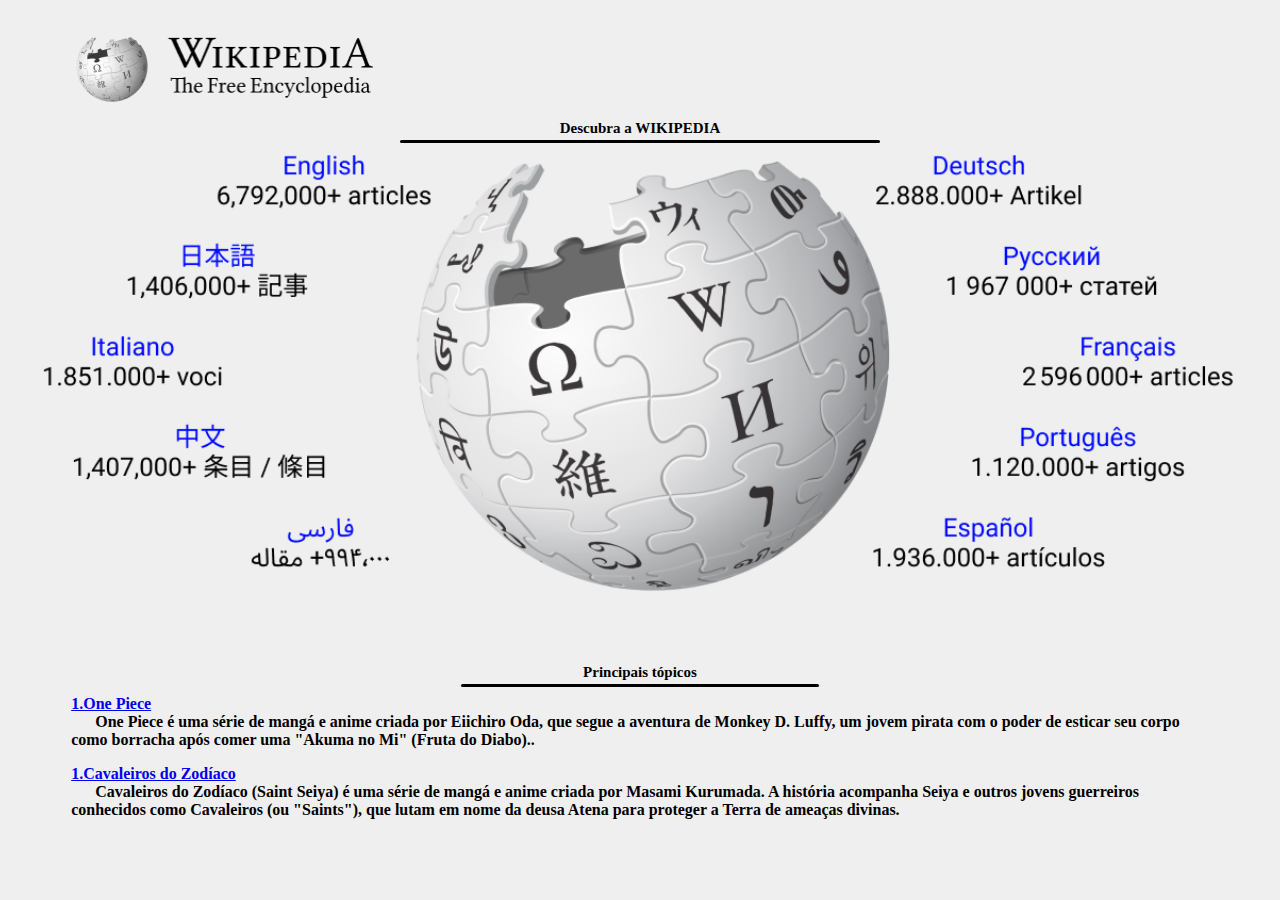
<file: html/index.html>
<!DOCTYPE html>
<html lang="pt-br">
    <head>
        <meta charset="UTF-8">
        <meta name="viewport" content="width=device-width, initial-scale=1.0">
        <title>wikipedia</title>
        <link rel="stylesheet" href="../css/indexstyle.css" />
        <link href='https://fonts.googleapis.com/css?family=Montserrat' rel='stylesheet'>
    </head>
    <body>
        <a href="index.html"><img id="logo" src="../png/logoWiki.png"></a>
        
        <h1 class="titulo">Descubra a WIKIPEDIA</h1>
        <hr id="barra1">
        
        <img id="mundo" src="../png/mundoWiki.png">
        
        <main>
            <h1 class="titulo">Principais tópicos</h1>
            <hr id="barra2">
            
            <a href="onepiece.html">1.One Piece</a>
            <p class="descrição">One Piece é uma série de mangá e anime criada por Eiichiro Oda, que segue a aventura de Monkey D. Luffy, um jovem pirata com o poder de esticar seu corpo como borracha após comer uma "Akuma no Mi" (Fruta do Diabo)..</p>
            
            <a href="cavaleiros.html">1.Cavaleiros do Zodíaco</a>
            <p class="descrição">Cavaleiros do Zodíaco (Saint Seiya) é uma série de mangá e anime criada por Masami Kurumada. A história acompanha Seiya e outros jovens guerreiros conhecidos como Cavaleiros (ou "Saints"), que lutam em nome da deusa Atena para proteger a Terra de ameaças divinas.</p>
        </main>
    </body>
</html>
</file>
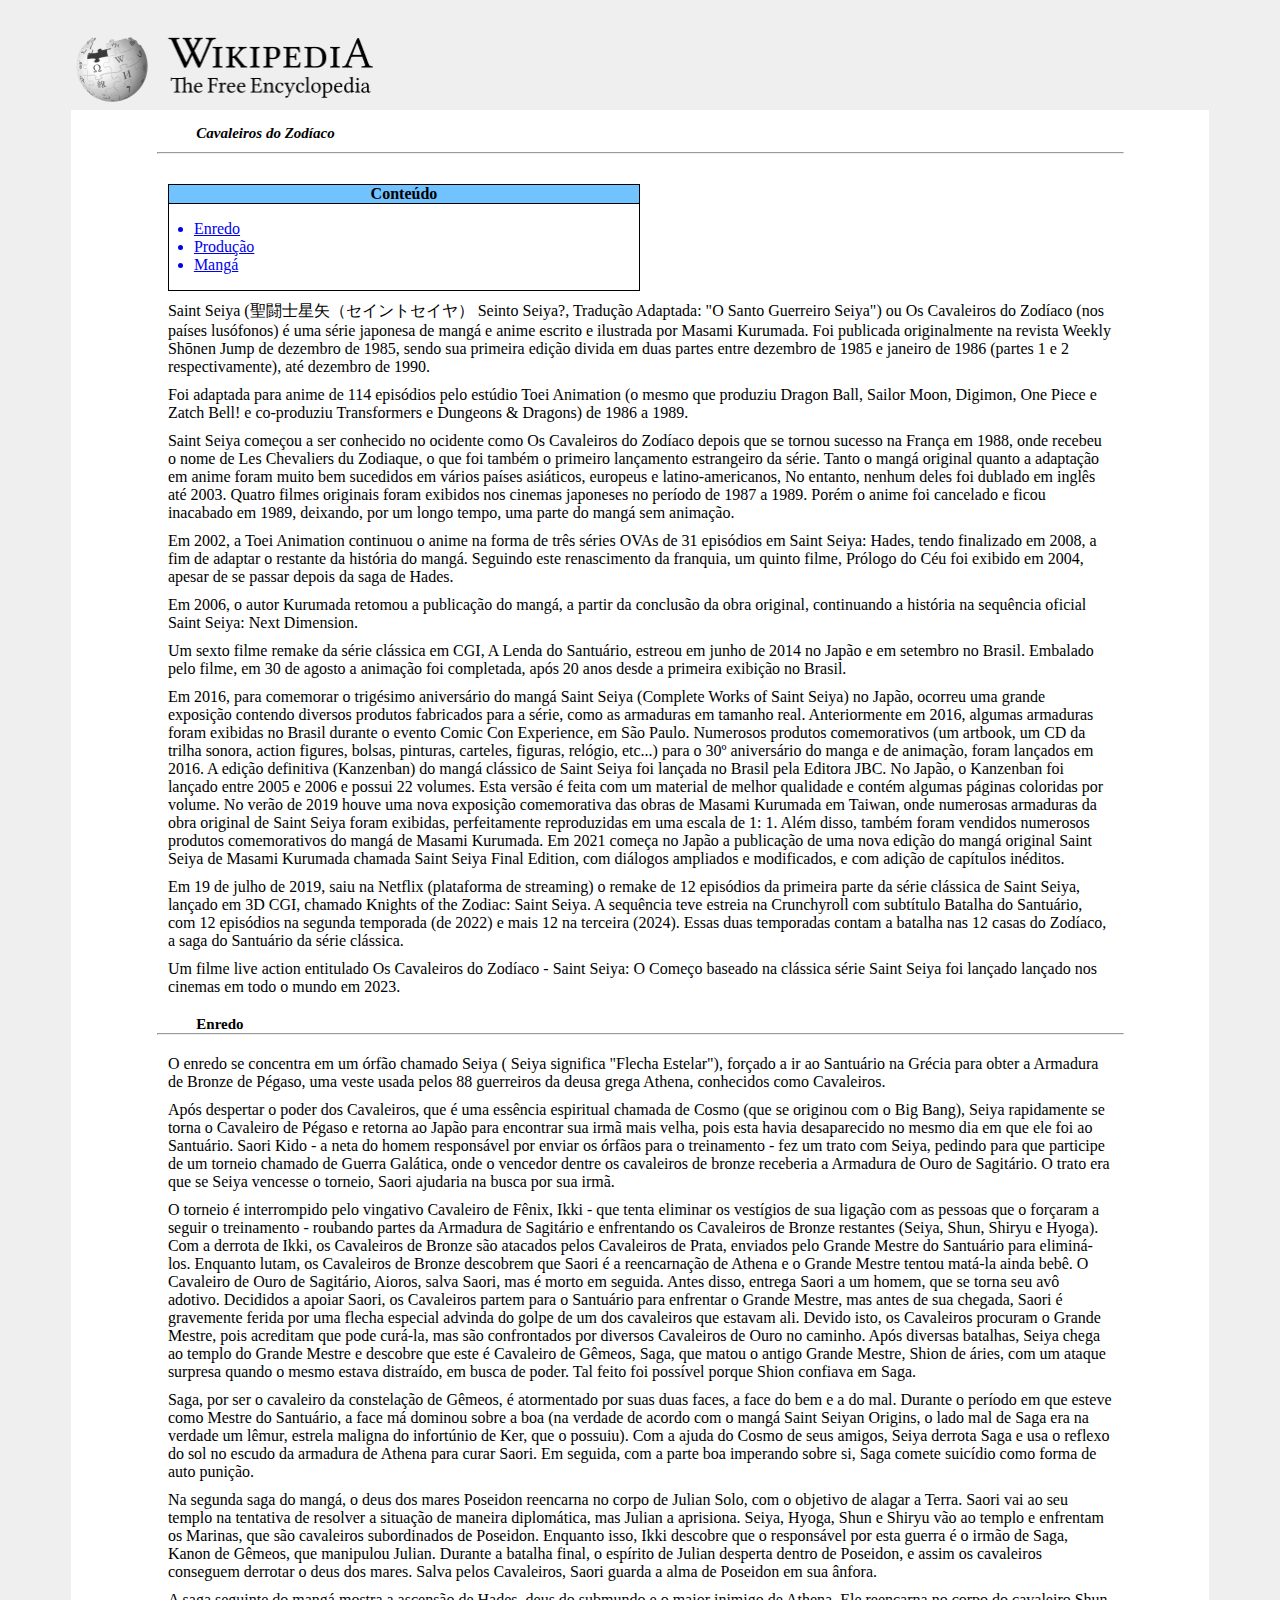
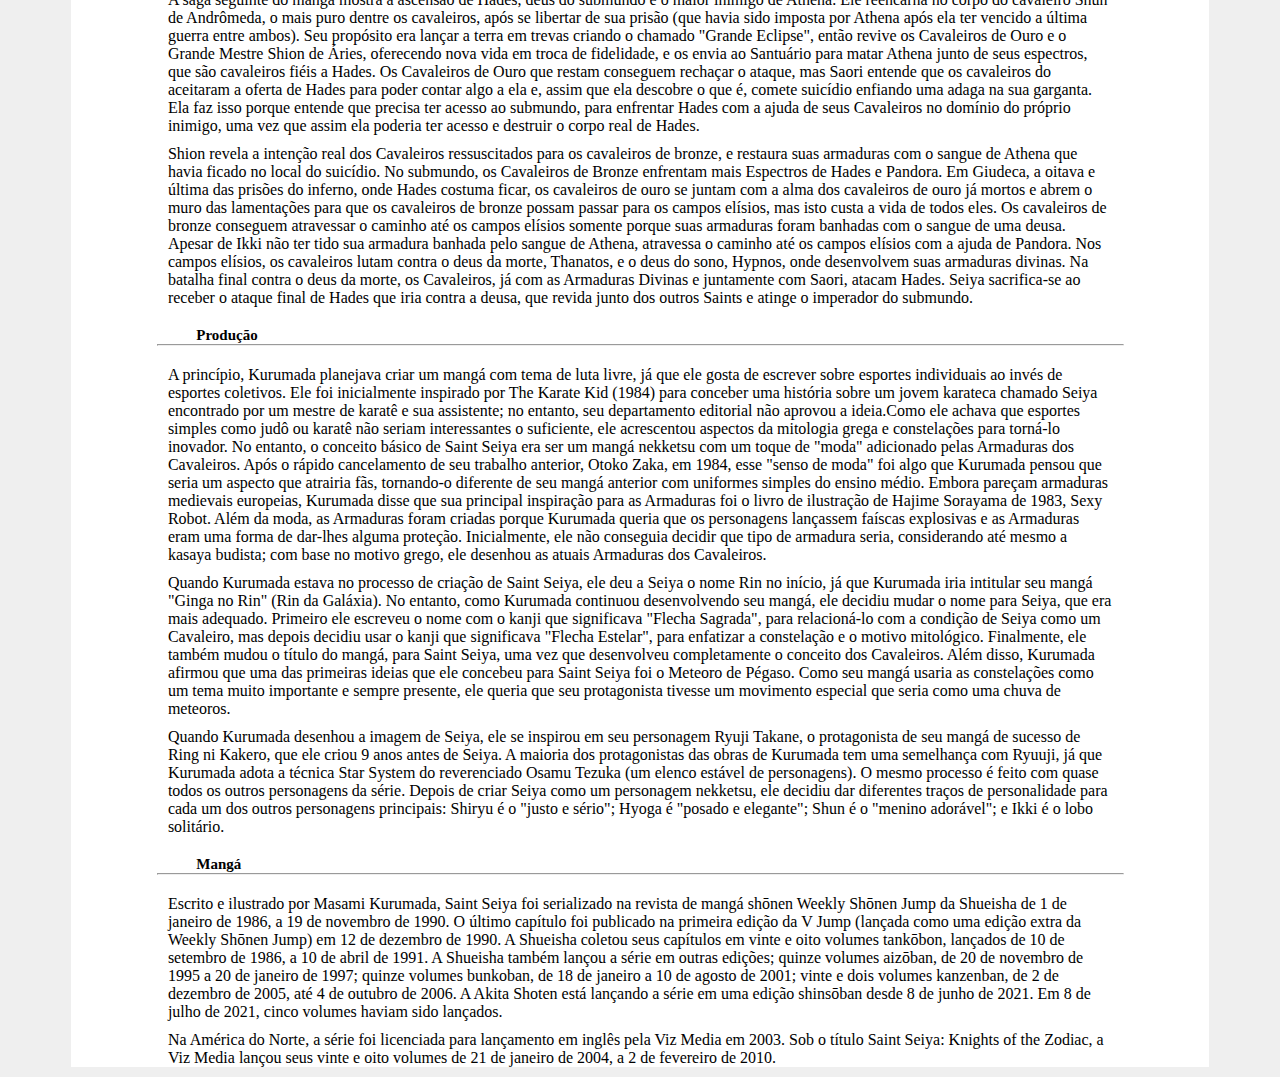
<file: html/cavaleiros.html>
<!DOCTYPE html>
<html lang="pt-br">
    <head>
        <meta charset="UTF-8">
        <meta name="viewport" content="width=device-width, initial-scale=1.0">
        <title>Cavaleiros do Zodíaco</title>
        <link rel="stylesheet" href="../css/matstyle.css" />
        <link href='https://fonts.googleapis.com/css?family=Montserrat' rel='stylesheet'>
    </head>
    <body>
        <a href="index.html"><img id="logo" src="../png/logoWiki.png"></a>
        
        <article>
            <h1>Cavaleiros do Zodíaco</h1>
            <hr>
            
            <div id="caixa">
                <p id="sumario">Conteúdo</p>
                <ul>
                    <a href="#seção1"><li>Enredo</li></a>
                    <a href="#seção2"><li>Produção</li></a>
                    <a href="#seção3"><li>Mangá</li></a>
                </ul>
            </div>
            
            <main>
                <p class="conteudo">Saint Seiya (聖闘士星矢（セイントセイヤ） Seinto Seiya?, Tradução Adaptada: "O Santo Guerreiro Seiya") ou Os Cavaleiros do Zodíaco (nos países lusófonos) é uma série japonesa de mangá e anime escrito e ilustrada por Masami Kurumada. Foi publicada originalmente na revista Weekly Shōnen Jump  de dezembro de 1985, sendo sua primeira edição divida em duas partes  entre dezembro de 1985 e janeiro de 1986 (partes 1 e 2 respectivamente),  até dezembro de 1990.</p>
                <p class="conteudo">Foi adaptada para anime de 114 episódios pelo estúdio Toei Animation (o mesmo que produziu Dragon Ball, Sailor Moon, Digimon, One Piece e Zatch Bell! e co-produziu Transformers e Dungeons  & Dragons) de 1986 a 1989.</p>
                <p class="conteudo">Saint Seiya começou a ser conhecido no ocidente como Os Cavaleiros do Zodíaco depois que se tornou sucesso na França em 1988, onde recebeu o nome de Les Chevaliers du Zodiaque, o que foi também o primeiro lançamento estrangeiro da série. Tanto o mangá original quanto a adaptação em anime foram muito bem sucedidos em vários países asiáticos, europeus e latino-americanos, No entanto, nenhum deles foi dublado em inglês até 2003. Quatro filmes originais foram exibidos nos cinemas japoneses no período de 1987 a 1989. Porém o anime foi cancelado e ficou inacabado em 1989, deixando, por um longo tempo, uma parte do mangá sem animação.</p>
                <p class="conteudo">Em 2002, a Toei Animation continuou o anime na forma de três séries OVAs de 31 episódios em Saint Seiya: Hades, tendo finalizado em 2008, a fim de adaptar o restante da história do mangá. Seguindo este renascimento da franquia, um quinto filme, Prólogo do Céu foi exibido em 2004, apesar de se passar depois da saga de Hades.</p>
                <p class="conteudo">Em 2006,  o autor Kurumada retomou a publicação do mangá, a partir da conclusão  da obra original, continuando a história na sequência oficial Saint Seiya: Next Dimension.</p>
                <p class="conteudo">Um sexto filme remake da série clássica em CGI, A Lenda do Santuário, estreou em junho de 2014 no Japão e em setembro no Brasil. Embalado pelo filme, em 30 de agosto a animação foi completada, após 20 anos desde a primeira exibição no Brasil.</p>
                <p class="conteudo">Em 2016,  para comemorar o trigésimo aniversário do mangá Saint Seiya (Complete  Works of Saint Seiya) no Japão, ocorreu uma grande exposição contendo  diversos produtos fabricados para a série, como as armaduras em tamanho  real. Anteriormente em 2016, algumas armaduras foram exibidas no Brasil durante o evento Comic Con Experience, em São Paulo. Numerosos produtos comemorativos (um artbook, um CD da trilha sonora, action figures, bolsas, pinturas, carteles, figuras, relógio, etc...) para o 30º aniversário do manga e de animação, foram lançados em 2016. A edição definitiva (Kanzenban) do mangá clássico de Saint Seiya foi lançada no Brasil pela Editora JBC. No Japão, o Kanzenban foi lançado entre 2005 e 2006 e possui 22 volumes. Esta versão é feita com um material de melhor qualidade e contém algumas páginas coloridas por volume. No verão de 2019  houve uma nova exposição comemorativa das obras de Masami Kurumada em  Taiwan, onde numerosas armaduras da obra original de Saint Seiya foram  exibidas, perfeitamente reproduzidas em uma escala de 1: 1. Além disso,  também foram vendidos numerosos produtos comemorativos do mangá de  Masami Kurumada. Em 2021 começa no Japão a publicação de uma nova edição do mangá original Saint Seiya de Masami Kurumada chamada Saint Seiya Final Edition, com diálogos ampliados e modificados, e com adição de capítulos inéditos. </p>
                <p class="conteudo">Em 19 de julho de 2019, saiu na Netflix  (plataforma de streaming) o remake de 12 episódios da primeira parte da  série clássica de Saint Seiya, lançado em 3D CGI, chamado Knights of the Zodiac: Saint Seiya. A sequência teve estreia na Crunchyroll com subtítulo Batalha do Santuário, com 12 episódios na segunda temporada (de 2022) e mais 12 na terceira (2024). Essas duas temporadas contam a batalha nas 12 casas do Zodíaco, a saga do Santuário da série clássica.</p>
                <p class="conteudo">Um filme live action entitulado Os Cavaleiros do Zodíaco - Saint Seiya: O Começo baseado na clássica série Saint Seiya foi lançado lançado nos cinemas em todo o mundo em 2023.</p>
                
                <h2 id="seção1">Enredo</h2>
                <hr>
                <p class="conteudo">O enredo se concentra em um órfão chamado Seiya ( Seiya significa "Flecha Estelar"), forçado a ir ao Santuário na Grécia para obter a Armadura de Bronze de Pégaso, uma veste usada pelos 88 guerreiros da deusa grega Athena, conhecidos como Cavaleiros.</p>
                <p class="conteudo">Após despertar o poder dos Cavaleiros, que é uma essência espiritual chamada de Cosmo (que se originou com o Big Bang),  Seiya rapidamente se torna o Cavaleiro de Pégaso e retorna ao Japão  para encontrar sua irmã mais velha, pois esta havia desaparecido no  mesmo dia em que ele foi ao Santuário. Saori Kido  - a neta do homem responsável por enviar os órfãos para o treinamento -  fez um trato com Seiya, pedindo para que participe de um torneio  chamado de Guerra Galática, onde o vencedor dentre os cavaleiros de  bronze receberia a Armadura de Ouro de Sagitário. O trato era que se  Seiya vencesse o torneio, Saori ajudaria na busca por sua irmã.</p>
                <p class="conteudo">O torneio é interrompido pelo vingativo Cavaleiro de Fênix, Ikki -  que tenta eliminar os vestígios de sua ligação com as pessoas que o  forçaram a seguir o treinamento - roubando partes da Armadura de  Sagitário e enfrentando os Cavaleiros de Bronze restantes (Seiya, Shun,  Shiryu e Hyoga). Com a derrota de Ikki, os Cavaleiros de Bronze são  atacados pelos Cavaleiros de Prata, enviados pelo Grande Mestre do  Santuário para eliminá-los. Enquanto lutam, os Cavaleiros de Bronze  descobrem que Saori é a reencarnação de Athena e o Grande Mestre tentou  matá-la ainda bebê. O Cavaleiro de Ouro de Sagitário, Aioros, salva  Saori, mas é morto em seguida. Antes disso, entrega Saori a um homem,  que se torna seu avô adotivo. Decididos a apoiar Saori, os Cavaleiros  partem para o Santuário para enfrentar o Grande Mestre, mas antes de sua  chegada, Saori é gravemente ferida por uma flecha especial advinda do  golpe de um dos cavaleiros que estavam ali. Devido isto, os Cavaleiros  procuram o Grande Mestre, pois acreditam que pode curá-la, mas são  confrontados por diversos Cavaleiros de Ouro no caminho. Após diversas  batalhas, Seiya chega ao templo do Grande Mestre e descobre que este é  Cavaleiro de Gêmeos, Saga, que matou o antigo Grande Mestre, Shion de  áries, com um ataque surpresa quando o mesmo estava distraído, em busca  de poder. Tal feito foi possível porque Shion confiava em Saga.</p>
                <p class="conteudo">Saga, por ser o cavaleiro da constelação  de Gêmeos, é atormentado por suas duas faces, a face do bem e a do mal.  Durante o período em que esteve como Mestre do Santuário, a face má  dominou sobre a boa (na verdade de acordo com o mangá Saint Seiyan  Origins, o lado mal de Saga era na verdade um lêmur, estrela maligna do  infortúnio de Ker, que o possuiu). Com a ajuda do Cosmo de seus amigos,  Seiya derrota Saga e usa o reflexo do sol no escudo da armadura de  Athena para curar Saori. Em seguida, com a parte boa imperando sobre si,  Saga comete suicídio como forma de auto punição.</p>
                <p class="conteudo">Na segunda saga do mangá, o deus dos mares Poseidon  reencarna no corpo de Julian Solo, com o objetivo de alagar a Terra.  Saori vai ao seu templo na tentativa de resolver a situação de maneira  diplomática, mas Julian a aprisiona. Seiya, Hyoga, Shun e Shiryu vão ao  templo e enfrentam os Marinas, que são cavaleiros subordinados de  Poseidon. Enquanto isso, Ikki descobre que o responsável por esta guerra  é o irmão de Saga, Kanon de Gêmeos, que manipulou Julian. Durante a  batalha final, o espírito de Julian desperta dentro de Poseidon, e assim  os cavaleiros conseguem derrotar o deus dos mares. Salva pelos  Cavaleiros, Saori guarda a alma de Poseidon em sua ânfora.</p>
                <p class="conteudo">A saga seguinte do mangá mostra a ascensão de Hades,  deus do submundo e o maior inimigo de Athena. Ele reencarna no corpo do  cavaleiro Shun de Andrômeda, o mais puro dentre os cavaleiros, após se  libertar de sua prisão (que havia sido imposta por Athena após ela ter  vencido a última guerra entre ambos). Seu propósito era lançar a terra  em trevas criando o chamado "Grande Eclipse", então revive os Cavaleiros  de Ouro e o Grande Mestre Shion de Áries, oferecendo nova vida em troca  de fidelidade, e os envia ao Santuário para matar Athena junto de seus  espectros, que são cavaleiros fiéis a Hades. Os Cavaleiros de Ouro que  restam conseguem rechaçar o ataque, mas Saori entende que os cavaleiros  do aceitaram a oferta de Hades para poder contar algo a ela e, assim que  ela descobre o que é, comete suicídio enfiando uma adaga na sua  garganta. Ela faz isso porque entende que precisa ter acesso ao  submundo, para enfrentar Hades com a ajuda de seus Cavaleiros no domínio  do próprio inimigo, uma vez que assim ela poderia ter acesso e destruir  o corpo real de Hades.</p>
                <p class="conteudo">Shion revela a intenção real dos Cavaleiros ressuscitados para os  cavaleiros de bronze, e restaura suas armaduras com o sangue de Athena  que havia ficado no local do suicídio. No submundo, os Cavaleiros de  Bronze enfrentam mais Espectros de Hades e Pandora.  Em Giudeca, a oitava e última das prisões do inferno, onde Hades  costuma ficar, os cavaleiros de ouro se juntam com a alma dos cavaleiros  de ouro já mortos e abrem o muro das lamentações para que os cavaleiros  de bronze possam passar para os campos elísios, mas isto custa a vida  de todos eles. Os cavaleiros de bronze conseguem atravessar o caminho  até os campos elísios somente porque suas armaduras foram banhadas com o  sangue de uma deusa. Apesar de Ikki não ter tido sua armadura banhada  pelo sangue de Athena, atravessa o caminho até os campos elísios com a  ajuda de Pandora. Nos campos elísios, os cavaleiros lutam contra o deus  da morte, Thanatos, e o deus do sono, Hypnos,  onde desenvolvem suas armaduras divinas. Na batalha final contra o deus  da morte, os Cavaleiros, já com as Armaduras Divinas e juntamente com  Saori, atacam Hades. Seiya sacrifica-se ao receber o ataque final de  Hades que iria contra a deusa, que revida junto dos outros Saints e  atinge o imperador do submundo.</p>
                
                <h2 id="seção2">Produção</h2>
                <hr>
                <p class="conteudo">A princípio, Kurumada planejava criar um mangá com tema de luta livre, já que ele gosta de escrever sobre esportes individuais ao invés de esportes coletivos. Ele foi inicialmente inspirado por The Karate Kid (1984) para conceber uma história sobre um jovem karateca chamado Seiya encontrado por um mestre de karatê e sua assistente; no entanto, seu departamento editorial não aprovou a ideia.Como ele achava que esportes simples como judô ou karatê não seriam interessantes o suficiente, ele acrescentou aspectos da mitologia grega e constelações para torná-lo inovador. No entanto, o conceito básico de Saint Seiya era ser um mangá nekketsu com um toque de "moda" adicionado pelas Armaduras dos Cavaleiros. Após o rápido cancelamento de seu trabalho anterior, Otoko Zaka,  em 1984, esse "senso de moda" foi algo que Kurumada pensou que seria um  aspecto que atrairia fãs, tornando-o diferente de seu mangá anterior  com uniformes simples do ensino médio. Embora pareçam armaduras medievais europeias, Kurumada disse que sua principal inspiração para as Armaduras foi o livro de ilustração de Hajime Sorayama de 1983, Sexy Robot.  Além da moda, as Armaduras foram criadas porque Kurumada queria que os  personagens lançassem faíscas explosivas e as Armaduras eram uma forma  de dar-lhes alguma proteção. Inicialmente, ele não conseguia decidir que tipo de armadura seria, considerando até mesmo a kasaya budista; com base no motivo grego, ele desenhou as atuais Armaduras dos Cavaleiros.</p>
                <p class="conteudo">Quando Kurumada estava no processo de criação de Saint Seiya,  ele deu a Seiya o nome Rin no início, já que Kurumada iria intitular  seu mangá "Ginga no Rin" (Rin da Galáxia). No entanto, como Kurumada  continuou desenvolvendo seu mangá, ele decidiu mudar o nome para Seiya,  que era mais adequado. Primeiro ele escreveu o nome com o kanji  que significava "Flecha Sagrada", para relacioná-lo com a condição de  Seiya como um Cavaleiro, mas depois decidiu usar o kanji que significava  "Flecha Estelar", para enfatizar a constelação e o motivo mitológico.  Finalmente, ele também mudou o título do mangá, para Saint Seiya,  uma vez que desenvolveu completamente o conceito dos Cavaleiros. Além  disso, Kurumada afirmou que uma das primeiras ideias que ele concebeu  para Saint Seiya foi o Meteoro de Pégaso. Como seu mangá usaria  as constelações como um tema muito importante e sempre presente, ele  queria que seu protagonista tivesse um movimento especial que seria como  uma chuva de meteoros.</p>
                <p class="conteudo">Quando Kurumada desenhou a imagem de Seiya, ele se inspirou em  seu personagem Ryuji Takane, o protagonista de seu mangá de sucesso de Ring ni Kakero,  que ele criou 9 anos antes de Seiya. A maioria dos protagonistas das  obras de Kurumada tem uma semelhança com Ryuuji, já que Kurumada adota a  técnica Star System do reverenciado Osamu Tezuka (um elenco estável de personagens). O mesmo processo é feito com quase todos os outros personagens da série. Depois de criar Seiya como um personagem nekketsu,  ele decidiu dar diferentes traços de personalidade para cada um dos  outros personagens principais: Shiryu é o "justo e sério"; Hyoga é  "posado e elegante"; Shun é o "menino adorável"; e Ikki é o lobo  solitário.</p>
                
                <h2 id="seção3">Mangá</h2>
                <hr>
                <p class="conteudo">Escrito e ilustrado por Masami Kurumada, Saint Seiya foi serializado na revista de mangá shōnen Weekly Shōnen Jump da Shueisha de 1 de janeiro de 1986, a 19 de novembro de 1990. O último capítulo foi publicado na primeira edição da V Jump (lançada como uma edição extra da Weekly Shōnen Jump) em 12 de dezembro de 1990. A Shueisha coletou seus capítulos em vinte e oito volumes tankōbon, lançados de 10 de setembro de 1986, a 10 de abril de 1991. A Shueisha também lançou a série em outras edições; quinze volumes aizōban, de 20 de novembro de 1995 a 20 de janeiro de 1997; quinze volumes bunkoban, de 18 de janeiro a 10 de agosto de 2001; vinte e dois volumes kanzenban, de 2 de dezembro de 2005, até 4 de outubro de 2006. A Akita Shoten está lançando a série em uma edição shinsōban desde 8 de junho de 2021. Em 8 de julho de 2021, cinco volumes haviam sido lançados.</p>
                <p class="conteudo">Na América do Norte, a série foi licenciada para lançamento em inglês pela Viz Media em 2003. Sob o título Saint Seiya: Knights of the Zodiac, a Viz Media lançou seus vinte e oito volumes de 21 de janeiro de 2004, a 2 de fevereiro de 2010.</p>
            </main>
        </article>
    </body>
</html>
</file>
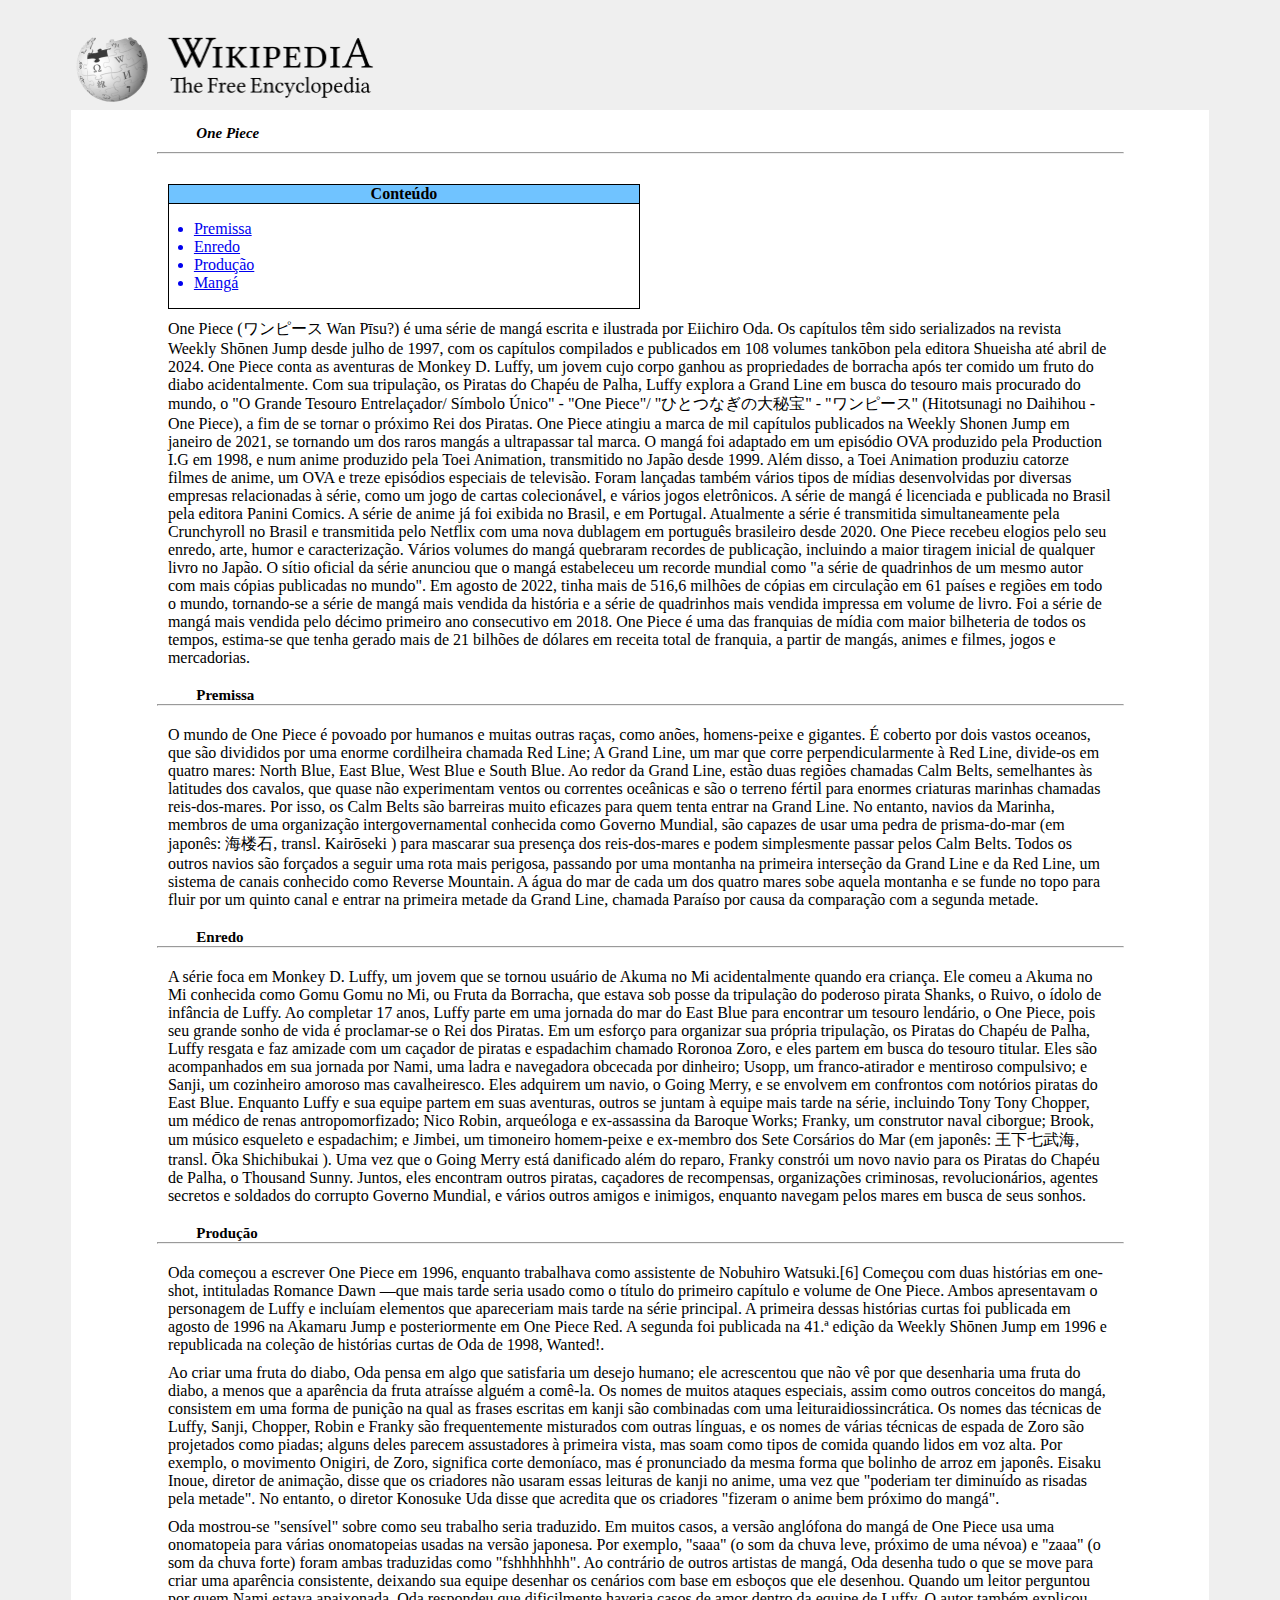
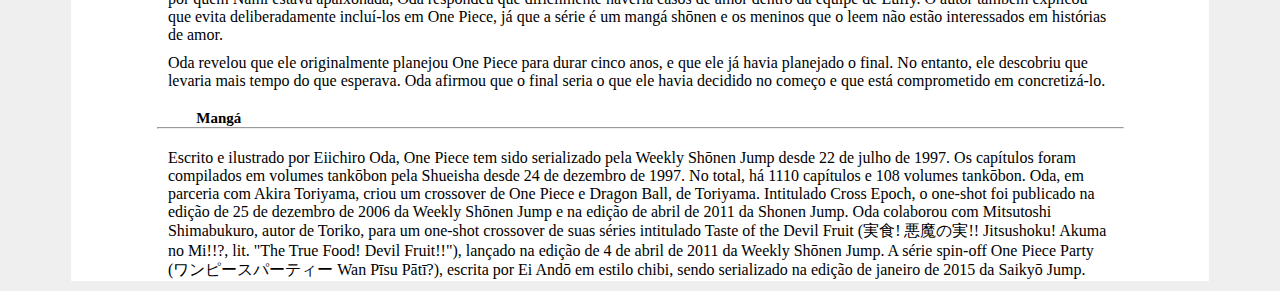
<file: html/onepiece.html>
<!DOCTYPE html>
<html lang="pt-br">
    <head>
        <meta charset="UTF-8">
        <meta name="viewport" content="width=device-width, initial-scale=1.0">
        <title>One Piece</title>
        <link rel="stylesheet" href="../css/matstyle.css" />
        <link href='https://fonts.googleapis.com/css?family=Montserrat' rel='stylesheet'>
    </head>
    <body>
        <a href="index.html"><img id="logo" src="../png/logoWiki.png"></a>
        
        <article>
            <h1>One Piece</h1>
            <hr>
        
            <div id="caixa">
                <p id="sumario">Conteúdo</p>
                <ul>
                    <a href="#premissa"><li>Premissa</li></a>
                    <a href="#enredo"><li>Enredo</li></a>
                    <a href="#produção"><li>Produção</li></a>
                    <a href="#mangá"><li>Mangá</li></a>
                </ul>
            </div>
        
            <main>
                <p class="conteudo">One Piece (ワンピース Wan Pīsu?) é uma série de mangá escrita e ilustrada por Eiichiro Oda. Os capítulos têm sido serializados na revista Weekly Shōnen Jump desde julho de 1997, com os capítulos compilados e publicados em 108 volumes tankōbon pela editora Shueisha até abril de 2024. One Piece conta as aventuras de Monkey D. Luffy,  um jovem cujo corpo ganhou as propriedades de borracha após ter comido  um fruto do diabo acidentalmente. Com sua tripulação, os Piratas do  Chapéu de Palha, Luffy explora a Grand Line  em busca do tesouro mais procurado do mundo, o "O Grande Tesouro  Entrelaçador/ Símbolo Único" - "One Piece"/ "ひとつなぎの大秘宝" - "ワンピース" (Hitotsunagi no Daihihou - One Piece), a fim de se tornar o próximo Rei dos Piratas. One Piece atingiu a marca de mil capítulos publicados na Weekly Shonen Jump em janeiro de 2021, se tornando um dos raros mangás a ultrapassar tal marca. O mangá foi adaptado em um episódio OVA produzido pela Production I.G em 1998, e num anime produzido pela Toei Animation, transmitido no Japão desde 1999. Além disso, a Toei Animation  produziu catorze filmes de anime, um OVA e treze episódios especiais de  televisão. Foram lançadas também vários tipos de mídias desenvolvidas  por diversas empresas relacionadas à série, como um jogo de cartas colecionável, e vários jogos eletrônicos. A série de mangá é licenciada e publicada no Brasil pela editora Panini Comics. A série de anime já foi exibida no Brasil, e em Portugal. Atualmente a série é transmitida simultaneamente pela Crunchyroll no Brasil e transmitida pelo Netflix com uma nova dublagem em português brasileiro desde 2020. One Piece recebeu elogios pelo seu enredo,  arte, humor e caracterização. Vários volumes do mangá quebraram  recordes de publicação, incluindo a maior tiragem inicial de qualquer  livro no Japão. O sítio oficial da série anunciou que o mangá  estabeleceu um recorde mundial  como "a série de quadrinhos de um mesmo autor com mais cópias  publicadas no mundo". Em agosto de 2022, tinha mais de 516,6 milhões de  cópias em circulação em 61 países e regiões em todo o mundo, tornando-se  a série de mangá mais vendida da história  e a série de quadrinhos mais vendida impressa em volume de livro. Foi a  série de mangá mais vendida pelo décimo primeiro ano consecutivo em  2018. One Piece é uma das franquias de mídia com maior bilheteria  de todos os tempos, estima-se que tenha gerado mais de 21 bilhões de  dólares em receita total de franquia, a partir de mangás, animes e  filmes, jogos e mercadorias.</p>
            
                <h2 id="premissa">Premissa</h2>
                <hr>
                <p class="conteudo">O mundo de One Piece é povoado por humanos e muitas outras raças, como anões, homens-peixe e gigantes. É coberto por dois vastos oceanos, que são divididos por uma enorme cordilheira chamada Red Line; A Grand Line, um mar que corre perpendicularmente à Red Line, divide-os em quatro mares: North Blue, East Blue, West Blue e South Blue. Ao redor da Grand Line, estão duas regiões chamadas Calm Belts, semelhantes às latitudes dos cavalos, que quase não experimentam ventos ou correntes oceânicas  e são o terreno fértil para enormes criaturas marinhas chamadas  reis-dos-mares. Por isso, os Calm Belts são barreiras muito eficazes  para quem tenta entrar na Grand Line. No entanto, navios da Marinha, membros de uma organização intergovernamental conhecida como Governo Mundial, são capazes de usar uma pedra de prisma-do-mar (em japonês:  海楼石, transl. Kairōseki ) para mascarar sua presença dos reis-dos-mares e podem simplesmente  passar pelos Calm Belts. Todos os outros navios são forçados a seguir  uma rota mais perigosa, passando por uma montanha na primeira interseção da Grand Line e da Red Line, um sistema de canais conhecido como Reverse Mountain. A água do mar  de cada um dos quatro mares sobe aquela montanha e se funde no topo  para fluir por um quinto canal e entrar na primeira metade da Grand  Line, chamada Paraíso por causa da comparação com a segunda metade.</p>
                
                <h2 id="enredo">Enredo</h2>
                <hr>
                <p class="conteudo">A série foca em Monkey D. Luffy, um jovem que se tornou usuário de Akuma no Mi  acidentalmente quando era criança. Ele comeu a Akuma no Mi conhecida  como Gomu Gomu no Mi, ou Fruta da Borracha, que estava sob posse da  tripulação do poderoso pirata Shanks, o Ruivo,  o ídolo de infância de Luffy. Ao completar 17 anos, Luffy parte em uma  jornada do mar do East Blue para encontrar um tesouro lendário, o One  Piece, pois seu grande sonho de vida é proclamar-se o Rei dos Piratas.  Em um esforço para organizar sua própria tripulação, os Piratas do Chapéu de Palha, Luffy resgata e faz amizade com um caçador de piratas e espadachim chamado Roronoa Zoro, e eles partem em busca do tesouro titular. Eles são acompanhados em sua jornada por Nami, uma ladra e navegadora obcecada por dinheiro; Usopp, um franco-atirador e mentiroso compulsivo; e Sanji, um cozinheiro amoroso mas cavalheiresco. Eles adquirem um navio, o Going Merry,  e se envolvem em confrontos com notórios piratas do East Blue. Enquanto  Luffy e sua equipe partem em suas aventuras, outros se juntam à equipe  mais tarde na série, incluindo Tony Tony Chopper, um médico de renas antropomorfizado; Nico Robin, arqueóloga e ex-assassina da Baroque Works; Franky, um construtor naval ciborgue; Brook, um músico esqueleto e espadachim; e Jimbei, um timoneiro homem-peixe e ex-membro dos Sete Corsários do Mar (em japonês:  王下七武海, transl. Ōka Shichibukai ). Uma vez que o Going Merry está danificado além do reparo, Franky constrói um novo navio para os Piratas do Chapéu de Palha, o Thousand Sunny. Juntos, eles encontram outros piratas, caçadores de recompensas, organizações criminosas, revolucionários, agentes secretos e soldados do corrupto Governo Mundial, e vários outros amigos e inimigos, enquanto navegam pelos mares em busca de seus sonhos.</p>
                
                <h2 id="produção">Produção</h2>
                <hr>
                <p class="conteudo">Oda começou a escrever One Piece em 1996, enquanto trabalhava como assistente de Nobuhiro Watsuki.[6] Começou com duas histórias em one-shot, intituladas Romance Dawn  —que mais tarde seria usado como o título do primeiro capítulo e volume  de One Piece. Ambos apresentavam o personagem de Luffy e incluíam  elementos que apareceriam mais tarde na série principal. A primeira  dessas histórias curtas foi publicada em agosto de 1996 na Akamaru Jump e posteriormente em One Piece Red. A segunda foi publicada na 41.ª edição da Weekly Shōnen Jump em 1996 e republicada na coleção de histórias curtas de Oda de 1998, Wanted!.</p>
                <p class="conteudo">Ao criar uma fruta do diabo, Oda pensa em algo que satisfaria um  desejo humano; ele acrescentou que não vê por que desenharia uma fruta  do diabo, a menos que a aparência da fruta atraísse alguém a comê-la. Os nomes de muitos ataques especiais, assim como outros conceitos do  mangá, consistem em uma forma de punição na qual as frases escritas em kanji são combinadas com uma leituraidiossincrática.  Os nomes das técnicas de Luffy, Sanji, Chopper, Robin e Franky são  frequentemente misturados com outras línguas, e os nomes de várias  técnicas de espada de Zoro são projetados como piadas; alguns deles  parecem assustadores à primeira vista, mas soam como tipos de comida  quando lidos em voz alta. Por exemplo, o movimento Onigiri, de Zoro, significa corte demoníaco, mas é pronunciado da mesma forma que bolinho de arroz em japonês. Eisaku Inoue, diretor de animação, disse que os criadores não usaram essas leituras de kanji no anime, uma vez que "poderiam ter diminuído as risadas pela metade". No entanto, o diretor Konosuke Uda disse que acredita que os criadores "fizeram o anime bem próximo do mangá".</p>
                <p class="conteudo">Oda mostrou-se "sensível" sobre como seu trabalho seria traduzido. Em muitos casos, a versão anglófona do mangá de One Piece usa uma onomatopeia para várias onomatopeias usadas na versão japonesa. Por exemplo, "saaa" (o som da chuva leve, próximo de uma névoa) e "zaaa" (o som da chuva forte) foram ambas traduzidas como "fshhhhhhh".  Ao contrário de outros artistas de mangá, Oda desenha tudo o que se  move para criar uma aparência consistente, deixando sua equipe desenhar  os cenários com base em esboços que ele desenhou.  Quando um leitor perguntou por quem Nami estava apaixonada, Oda  respondeu que dificilmente haveria casos de amor dentro da equipe de  Luffy. O autor também explicou que evita deliberadamente incluí-los em One Piece, já que a série é um mangá shōnen e os meninos que o leem não estão interessados em histórias de amor.</p>
                <p class="conteudo">Oda revelou que ele originalmente planejou One Piece para  durar cinco anos, e que ele já havia planejado o final. No entanto, ele  descobriu que levaria mais tempo do que esperava. Oda afirmou que o  final seria o que ele havia decidido no começo e que está comprometido  em concretizá-lo.</p>
                
                <h2 id="mangá">Mangá</h2>
                <hr>
                <p class="conteudo">Escrito e ilustrado por Eiichiro Oda, One Piece tem sido serializado pela Weekly Shōnen Jump desde 22 de julho de 1997. Os capítulos foram compilados em volumes tankōbon pela Shueisha desde 24 de dezembro de 1997. No total, há 1110 capítulos e 108 volumes tankōbon. Oda, em parceria com Akira Toriyama, criou um crossover de One Piece e Dragon Ball, de Toriyama. Intitulado Cross Epoch, o one-shot foi publicado na edição de 25 de dezembro de 2006 da Weekly Shōnen Jump e na edição de abril de 2011 da Shonen Jump. Oda colaborou com Mitsutoshi Shimabukuro, autor de Toriko, para um one-shot crossover de suas séries intitulado Taste of the Devil Fruit (実食! 悪魔の実!! Jitsushoku! Akuma no Mi!!?, lit. "The True Food! Devil Fruit!!"), lançado na edição de 4 de abril de 2011 da Weekly Shōnen Jump. A série spin-off One Piece Party (ワンピースパーティー Wan Pīsu Pātī?), escrita por Ei Andō em estilo chibi, sendo serializado na edição de janeiro de 2015 da Saikyō Jump.</p>
            </main>
        </article>
    </body>
</html>
</file>
<file: css/indexstyle.css>
body{
  background-color: #EFEFEF;
}

#logo{
  margin: 2% 0 0 5%;
  width: 25%;
  height: 21%;
}

.titulo{
  display: flex;
  justify-content: center;
  font-weight: bold;
  margin-bottom: -5px;
  font-size: 15px;
}

#barra1, #barra2{
  display: flex;
  justify-content: center;
  width: 38%;
  height: 3px;
  border: none;
  background-color: black;
  border-radius: 100px;
}

#mundo{
  width: 100%;
  height: 40%;
}

#barra2{
  width: 31.5%;
}

main{
  margin: 50px 5% 0px 5%;
  font-weight: bold;
}

.descrição{
  margin-top: 0px;
  text-indent: 1.5rem;
}
</file>
<file: css/matstyle.css>
body{
  background-color: #EFEFEF;
}

article{
  padding-top: 5px;
  margin: 0 5% 0 5%;
  background-color: white;
}

#logo{
  margin: 2% 0 0 5%;
  width: 25%;
  height: 21%;
}

h1{
  font-weight: bold;
  font-style: italic;
  margin-left: 11%;
  font-size: 15px;
}

hr{
  color: #CCCCCC;
  margin: 0 7.5% 20px 7.5%;
}

#caixa{
  border: 1px solid black;
  margin: 30px 50% 0 8.5%;
}

#sumario{
  color: black;
  background-color: #70C3FF;
  border-bottom: 1px solid black;
  margin-top: 0px;
  font-weight: bold;
  display: flex;
  justify-content: center;
}

ul{
  margin-left: -15px;
}

h2{
  font-weight: bold;
  font-size: 15px;
  margin: 20px 0 0 11%;
}

.conteudo{
  margin: 10px 8.5% 10px 8.5%;
}
</file>
